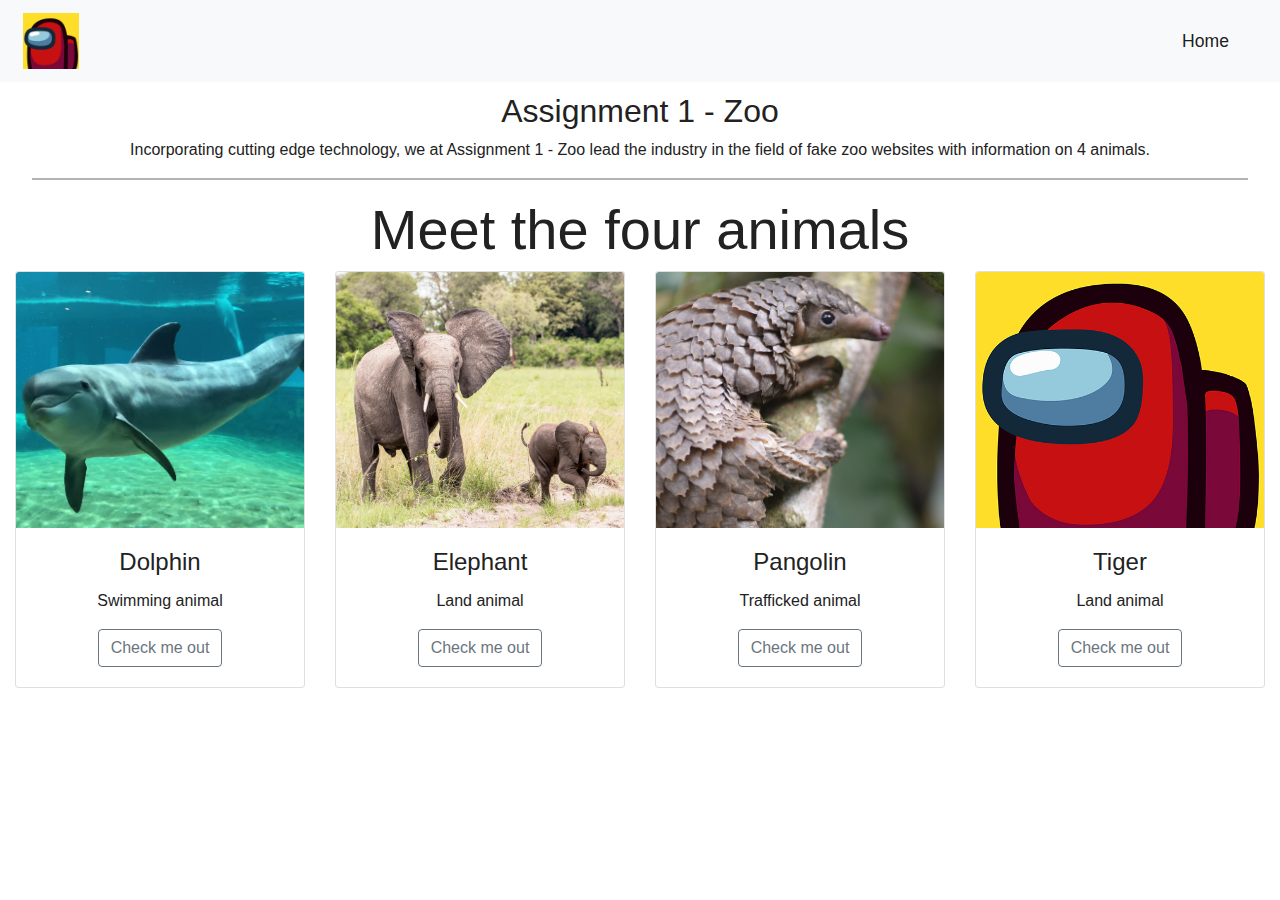
<file: index.html>
<!doctype html>
<html lang = "en">
  <head>
    <!-- Required meta tags -->
    <meta charset="UTF-8">
    <meta name="viewport" content="width=device-width, initial-scale=1, shrink-to-fit=no">
    <!-- Bootstrap CSS -->
    <link rel="stylesheet" href="https://stackpath.bootstrapcdn.com/bootstrap/4.3.1/css/bootstrap.min.css" integrity="sha384-ggOyR0iXCbMQv3Xipma34MD+dH/1fQ784/j6cY/iJTQUOhcWr7x9JvoRxT2MZw1T" crossorigin="anonymous">
    <link rel="stylesheet" type="text/css" href="css/index.css">
    
    <title>Zoo</title>
    <!-- Optional JavaScript -->
    <!-- jQuery first, then Popper.js, then Bootstrap JS -->
    <script src="https://code.jquery.com/jquery-3.3.1.slim.min.js" integrity="sha384-q8i/X+965DzO0rT7abK41JStQIAqVgRVzpbzo5smXKp4YfRvH+8abtTE1Pi6jizo" crossorigin="anonymous"></script>
    <script src="https://cdnjs.cloudflare.com/ajax/libs/popper.js/1.14.7/umd/popper.min.js" integrity="sha384-UO2eT0CpHqdSJQ6hJty5KVphtPhzWj9WO1clHTMGa3JDZwrnQq4sF86dIHNDz0W1" crossorigin="anonymous"></script>
    <script src="https://stackpath.bootstrapcdn.com/bootstrap/4.3.1/js/bootstrap.min.js" integrity="sha384-JjSmVgyd0p3pXB1rRibZUAYoIIy6OrQ6VrjIEaFf/nJGzIxFDsf4x0xIM+B07jRM" crossorigin="anonymous"></script>
</head>
    <body>
        <!-- Navigation -->
        <nav class = "navbar navbar-expand-md navbar-light bg-light sticky-top"> <!-- expand md makes it so if the screen is smaller like in mobile, it becomes a dropdown menu tab light makes bg light text dark and stick top sticks it to the top -->
            <div class = "container-fluid">
                <a class = "navbar-brand" href="#"><img src="images/amongus.png" width="56" height="56"></a>
                <button class = "navbar-toggler" type="button" data-toggle="collapse" data-target="#navbarResponsive"><!-- this button is the dropdown menu which appears when screen md -->
                    <span class = "navbar-toggler-icon"></span>
                </button>
                <div class ="collapse navbar-collapse" id="navbarResponsive">
                    <ul class="navbar-nav ml-auto">
                        <li class="nav-item active">
                            <a class="nav-link" href="#">Home</a>
                        </li>
                        <!--<li class="nav-item">
                            <a class="nav-link" href="#">About</a>
                        </li>
                        <li class="nav-item">
                            <a class="nav-link" href="#">Services</a>
                        </li>
                        <li class="nav-item">
                            <a class="nav-link" href="#">Team</a>
                        </li>
                        <li class="nav-item">
                            <a class="nav-link" href="#">Connect</a>
                        </li>-->
                    </ul>
                </div>
            </div>
        </nav>

        <!-- Image slider - I followed along in a video to implement this but I'm pretty sure sliders arent optimal for websites and so I commented this part out
        <div id="slides" class="carousel slide" data-ride="carousel">
            <ul class="carousel-indicators">
                <li data-target="#slides" data-slide-to="0" class="active"></li>
                <li data-target="#slides" data-slide-to="1"></li>
                <li data-target="#slides" data-slide-to="2"></li>
            </ul>
            <div class="carousel-inner">
                <div class="carousel-item active">
                    <img src = "images/elephant.jpg" style="width: 100%">
                    <div class="carousel-caption">
                        <h1 class="display-2">Chungus</h1>
                        <h3>Amongus</h3>
                        <button type="button" class="btn btn-outline-light btn-large">SUS</button>
                        <button type="button" class="btn btn-primary btn-large">INNOCENT</button>
                    </div>
                </div>
                <div class="carousel-item">
                    <img src = "images/dolphi.jpg" style="width: 100%">
                </div>
                <div class="carousel-item">
                    <img src = "images/pango.jpg" style="width: 100%">
                </div>
            </div>
        </div>
        Incorporating cutting edge technology, we at assignemnt 1 zoo lead the field of 4 animal information websites.
        -->

        <div class="container-fluid padding">
                <div class="col-12 text-center two">
                    <h2>Assignment 1 - Zoo</h2>
                    <p>Incorporating cutting edge technology, we at Assignment 1 - Zoo lead the industry in the field of fake zoo websites with information on 4 animals.</p>
                    <!--<a href="#" class="btn btn-primary"></a>-->
                </div>
            </div>
        </div>
        <hr>

        <div class="container-fluid padding">
            <div class="row welcome text-center">
                <div class="col-12">
                    <h1 class="display-4">Meet the four animals</h1>
                </div>
            </div>
        </div>

        <div class="container-fluid padding">
            <div class="row padding text-center">
                <div class="col-md-3">
                    <div class="card">
                        <img src="images/dolphi.jpg" class="card-img-top resize">
                        <div class="card-body">
                            <h4 class="card-title">Dolphin</h4>
                            <p class="card-text">Swimming animal</p>
                            <a href="dolphin.html" class="btn btn-outline-secondary">Check me out</a>
                        </div>
                    </div>
                </div>
                <div class="col-md-3">
                    <div class="card">
                        <img src="images/elephant.jpg" class="card-img-top resize">
                        <div class="card-body">
                            <h4 class="card-title">Elephant</h4>
                            <p class="card-text">Land animal</p>
                            <a href="elephant.html" class="btn btn-outline-secondary">Check me out</a>
                        </div>
                    </div>
                </div>
                <div class="col-md-3">
                    <div class="card">
                        <img src="images/pango.jpg" class="card-img-top resize">
                        <div class="card-body">
                            <h4 class="card-title">Pangolin</h4>
                            <p class="card-text">Trafficked animal</p>
                            <a href="pangolin.html" class="btn btn-outline-secondary">Check me out</a>
                        </div>
                    </div>
                </div>
                <div class="col-md-3">
                    <div class="card">
                        <img src="images/amongus.png" class="card-img-top resize">
                        <div class="card-body">
                            <h4 class="card-title">Tiger</h4>
                            <p class="card-text">Land animal</p>
                            <a href="tiger.html" class="btn btn-outline-secondary">Check me out</a>
                        </div>
                    </div>
                </div>
            </div>
        </div>

        <!-- Jumbotron - A jumbotron is a big grey box used to indicate some text which requires extra attention. Any text that seems to be important can be written inside a jumbotron to make it appear big and noticeable. 
        <div class="container-fluid">
            <div class="row jumbotron">
                <div class="col-xs-12 col-sm-12 col-md-9 col-lg-9 col-xl-10">
                    <p class ="lead">This is zoo wow</p>
                </div>
                <div class="col-xs-12 col-sm-12 col-md-3 col-lg-3 col-xl-2">
                    <a href="#">
                        <button type="button" class="btn btn-outline-secondary-btn-lg">Zoo time.</button>
                    </a>
                </div>
            </div>
        </div>
        
        <div class="container-fluid padding">
            <div class="row text-center">
                <div class="col-12">
                    <h1 class="display-4">Amongus</h1>
                </div>
                <div class="col-12">
                    <p class="lead">I am not the sussus amogus imposter</p>
                </div>
            </div>
        </div>

         3 column section
        <div class="container-fluid padding">
            <div class="row text-center padding">
                <div class="col-xs-12 col-sm-6 col-md-4">
                    <i class="fa fa-code" aria-hidden="true"></i>
                    <h3>HTML5</h3>
                    <p>Built with the latest version of HTML, HTML%</p>
                </div>
                <div class="col-xs-12 col-sm-6 col-md-4">
                    <i class="fa fa-code" aria-hidden="true"></i>
                    <h3>HTML5</h3>
                    <p>Built with the latest version of HTML, HTML%</p>
                </div>
                <div class="col-xs-12 col-md-4">
                    <i class="fa fa-code" aria-hidden="true"></i>
                    <h3>HTML5</h3>
                    <p>Built with the latest version of HTML, HTML%</p>
                </div>
            </div>
            <hr class="my-4">
        </div>

         2 column section
        <div class="container-fluid padding">
            <div class="col-md-12 col-lg-6">
                <h2>I suspect that there is an IMPOSTER amongus.</h2>
                <p>and i believe that RED IS THE IMPOSTER OMG</p>
                <a href="#" class="btn btn-primary">Learn more abot sus</a>
            </div>
            <div class="col-lg-6">
                <img src="" class="img-fluid">
            </div>
        </div>




        Footer
        <footer>
            <div class="container-fluid padding">
                <div class="row text-center">
                </div>
            </div>
        </footer>-->
    </body>
</html>
</file>
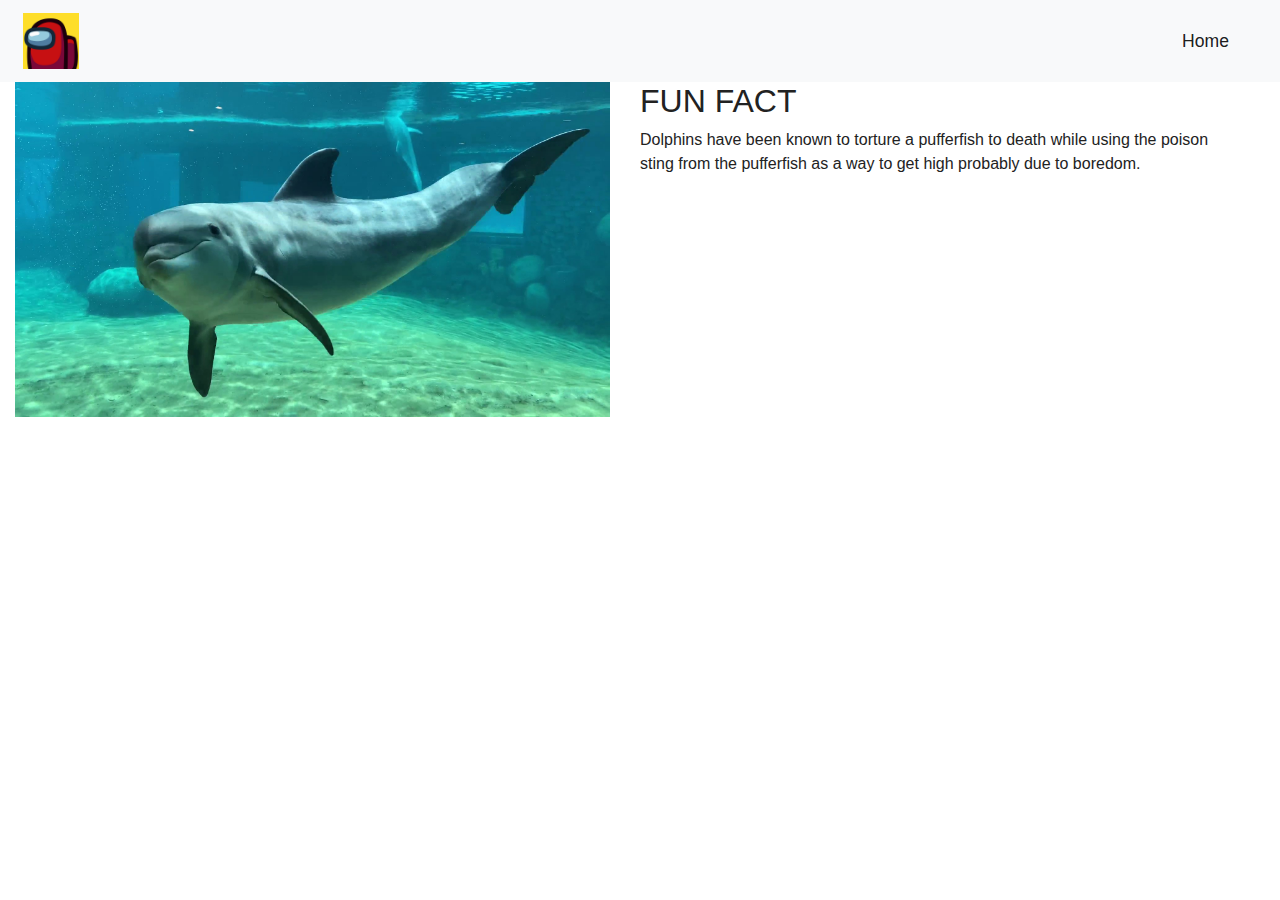
<file: dolphin.html>
<!doctype html>
<html>
  <head>
          <!-- Required meta tags -->
    <meta charset="UTF-8">
    <meta name="viewport" content="width=device-width, initial-scale=1, shrink-to-fit=no">
    <!-- Bootstrap CSS -->
    <link rel="stylesheet" href="https://stackpath.bootstrapcdn.com/bootstrap/4.3.1/css/bootstrap.min.css" integrity="sha384-ggOyR0iXCbMQv3Xipma34MD+dH/1fQ784/j6cY/iJTQUOhcWr7x9JvoRxT2MZw1T" crossorigin="anonymous">
    <link rel="stylesheet" type="text/css" href="css/index.css">
    
    <title>Zoo</title>
    <!-- Optional JavaScript -->
    <!-- jQuery first, then Popper.js, then Bootstrap JS -->
    <script src="https://code.jquery.com/jquery-3.3.1.slim.min.js" integrity="sha384-q8i/X+965DzO0rT7abK41JStQIAqVgRVzpbzo5smXKp4YfRvH+8abtTE1Pi6jizo" crossorigin="anonymous"></script>
    <script src="https://cdnjs.cloudflare.com/ajax/libs/popper.js/1.14.7/umd/popper.min.js" integrity="sha384-UO2eT0CpHqdSJQ6hJty5KVphtPhzWj9WO1clHTMGa3JDZwrnQq4sF86dIHNDz0W1" crossorigin="anonymous"></script>
    <script src="https://stackpath.bootstrapcdn.com/bootstrap/4.3.1/js/bootstrap.min.js" integrity="sha384-JjSmVgyd0p3pXB1rRibZUAYoIIy6OrQ6VrjIEaFf/nJGzIxFDsf4x0xIM+B07jRM" crossorigin="anonymous"></script>
    <title>Dolphin</title>

</head>
    <body>
        <!-- Navigation -->
        <nav class = "navbar navbar-expand-md navbar-light bg-light sticky-top"> <!-- expand md makes it so if the screen is smaller like in mobile, it becomes a dropdown menu tab light makes bg light text dark and stick top sticks it to the top -->
            <div class = "container-fluid">
                <a class = "navbar-brand" href="#"><img src="images/amongus.png" width="56" height="56"></a>
                <button class = "navbar-toggler" type="button" data-toggle="collapse" data-target="#navbarResponsive"><!-- this button is the dropdown menu which appears when screen md -->
                    <span class = "navbar-toggler-icon"></span>
                </button>
                <div class ="collapse navbar-collapse" id="navbarResponsive">
                    <ul class="navbar-nav ml-auto">
                        <li class="nav-item active">
                            <a class="nav-link" href="index.html">Home</a>
                        </li>
                    </ul>
                </div>
            </div>
        </nav>
        <div class="container-fluid row padding">
            <div class="col-md-12 col-lg-6">
                <img class="img-fluid" src="images/dolphi.jpg">
            </div>
            <div class="col-md-12 col-lg-6">
                <h2>FUN FACT</h2>
                <p>Dolphins have been known to torture a pufferfish to death while using the poison sting from the pufferfish as a way to get high probably due to boredom.</p>
            </div>
        </div>
    </div>
        <div>
            
        </div>
    </body>
</html>
</file>
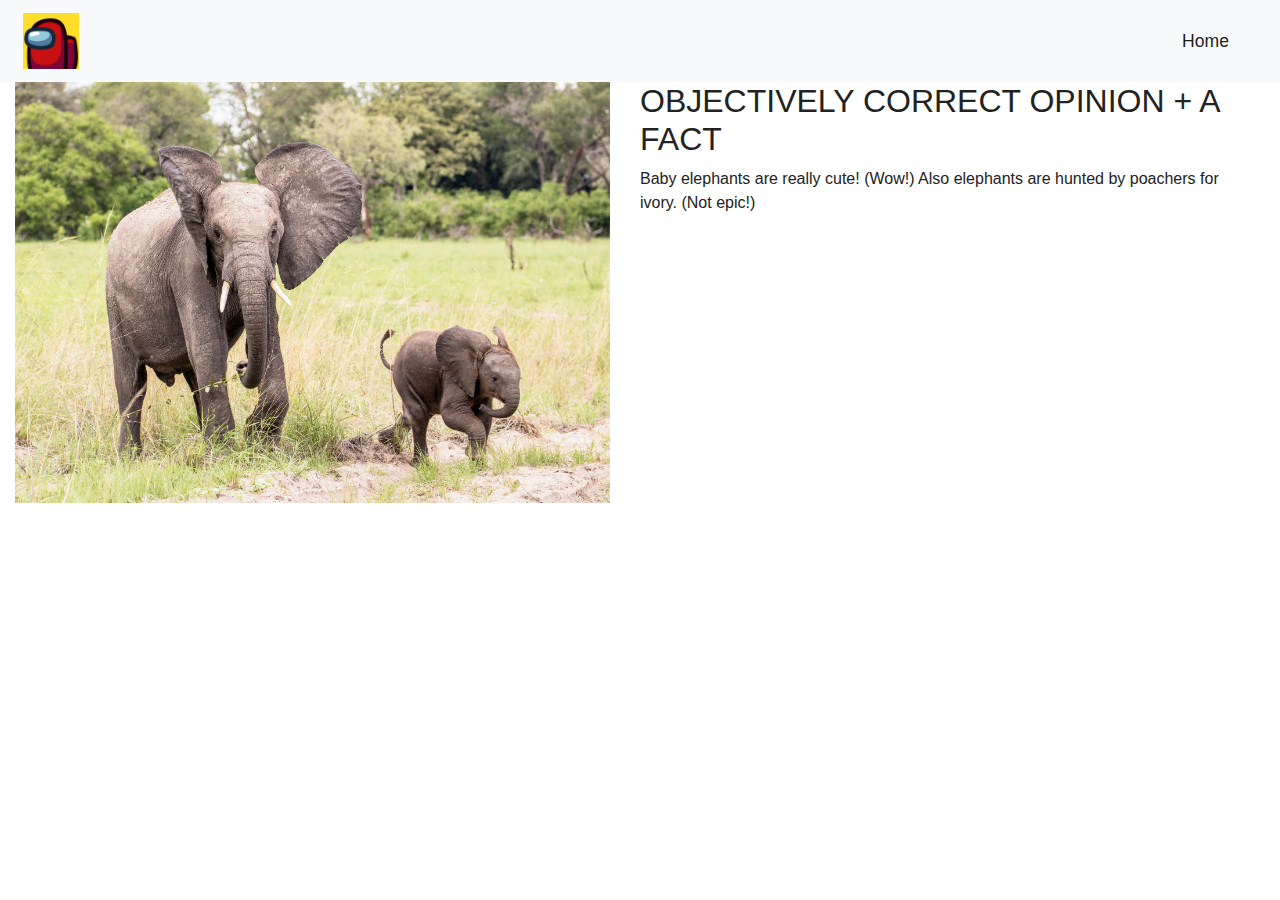
<file: elephant.html>
<!doctype html>
<html>
  <head>
          <!-- Required meta tags -->
    <meta charset="UTF-8">
    <meta name="viewport" content="width=device-width, initial-scale=1, shrink-to-fit=no">
    <!-- Bootstrap CSS -->
    <link rel="stylesheet" href="https://stackpath.bootstrapcdn.com/bootstrap/4.3.1/css/bootstrap.min.css" integrity="sha384-ggOyR0iXCbMQv3Xipma34MD+dH/1fQ784/j6cY/iJTQUOhcWr7x9JvoRxT2MZw1T" crossorigin="anonymous">
    <link rel="stylesheet" type="text/css" href="css/index.css">
    
    <title>Zoo</title>
    <!-- Optional JavaScript -->
    <!-- jQuery first, then Popper.js, then Bootstrap JS -->
    <script src="https://code.jquery.com/jquery-3.3.1.slim.min.js" integrity="sha384-q8i/X+965DzO0rT7abK41JStQIAqVgRVzpbzo5smXKp4YfRvH+8abtTE1Pi6jizo" crossorigin="anonymous"></script>
    <script src="https://cdnjs.cloudflare.com/ajax/libs/popper.js/1.14.7/umd/popper.min.js" integrity="sha384-UO2eT0CpHqdSJQ6hJty5KVphtPhzWj9WO1clHTMGa3JDZwrnQq4sF86dIHNDz0W1" crossorigin="anonymous"></script>
    <script src="https://stackpath.bootstrapcdn.com/bootstrap/4.3.1/js/bootstrap.min.js" integrity="sha384-JjSmVgyd0p3pXB1rRibZUAYoIIy6OrQ6VrjIEaFf/nJGzIxFDsf4x0xIM+B07jRM" crossorigin="anonymous"></script>
    <title>Dolphin</title>

</head>
    <body>
        <!-- Navigation -->
        <nav class = "navbar navbar-expand-md navbar-light bg-light sticky-top"> <!-- expand md makes it so if the screen is smaller like in mobile, it becomes a dropdown menu tab light makes bg light text dark and stick top sticks it to the top -->
            <div class = "container-fluid">
                <a class = "navbar-brand" href="#"><img src="images/amongus.png" width="56" height="56"></a>
                <button class = "navbar-toggler" type="button" data-toggle="collapse" data-target="#navbarResponsive"><!-- this button is the dropdown menu which appears when screen md -->
                    <span class = "navbar-toggler-icon"></span>
                </button>
                <div class ="collapse navbar-collapse" id="navbarResponsive">
                    <ul class="navbar-nav ml-auto">
                        <li class="nav-item active">
                            <a class="nav-link" href="index.html">Home</a>
                        </li>
                    </ul>
                </div>
            </div>
        </nav>
        <div class="container-fluid row padding">
            <div class="col-md-12 col-lg-6">
                <img class="img-fluid" src="images/elephant.jpg">
            </div>
            <div class="col-md-12 col-lg-6">
                <h2>OBJECTIVELY CORRECT OPINION + A FACT</h2>
                <p>Baby elephants are really cute! (Wow!) Also elephants are hunted by poachers for ivory. (Not epic!)</p>
            </div>
        </div>
    </div>
        <div>
            
        </div>
    </body>
</html>
</file>
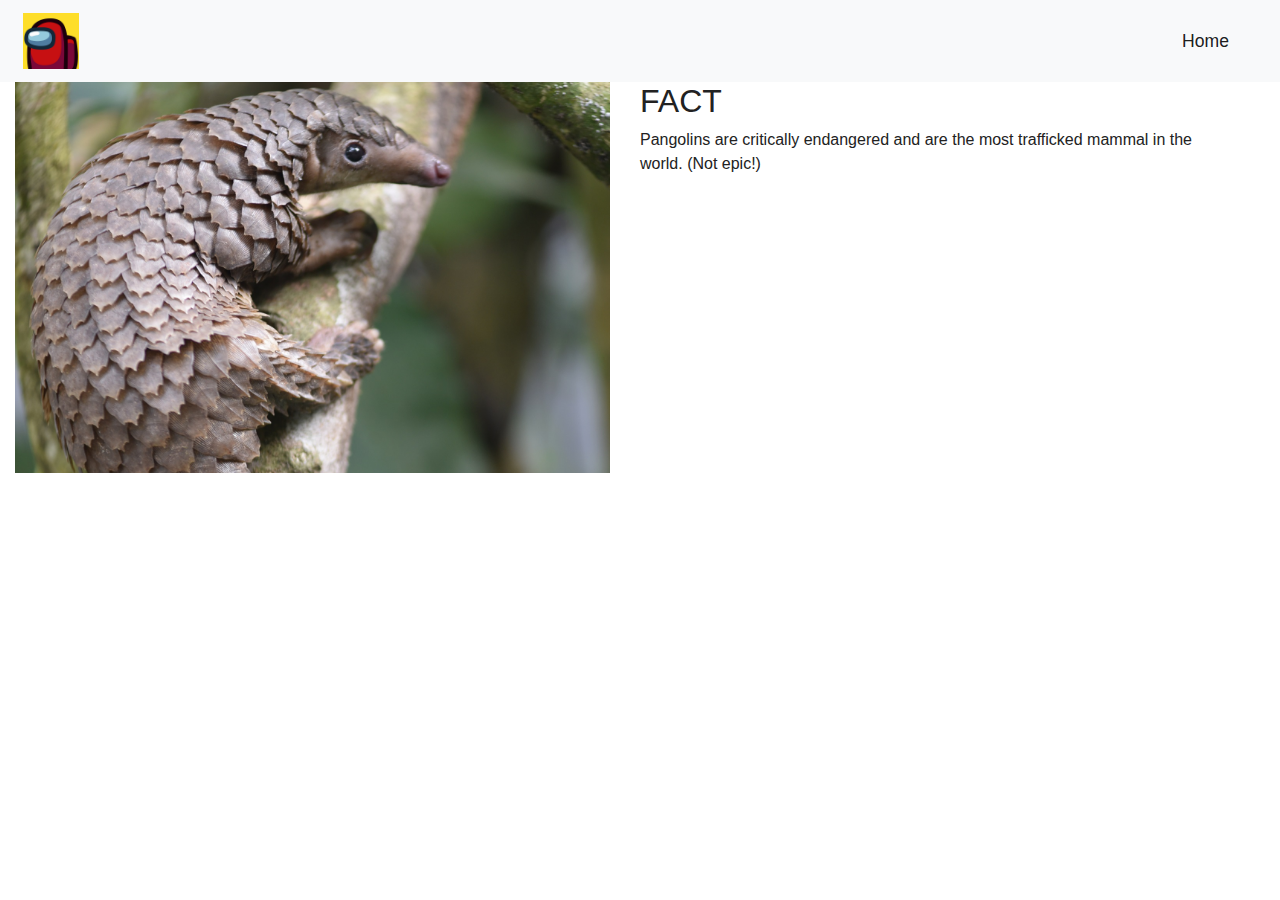
<file: pangolin.html>
<!doctype html>
<html>
  <head>
          <!-- Required meta tags -->
    <meta charset="UTF-8">
    <meta name="viewport" content="width=device-width, initial-scale=1, shrink-to-fit=no">
    <!-- Bootstrap CSS -->
    <link rel="stylesheet" href="https://stackpath.bootstrapcdn.com/bootstrap/4.3.1/css/bootstrap.min.css" integrity="sha384-ggOyR0iXCbMQv3Xipma34MD+dH/1fQ784/j6cY/iJTQUOhcWr7x9JvoRxT2MZw1T" crossorigin="anonymous">
    <link rel="stylesheet" type="text/css" href="css/index.css">
    
    <title>Zoo</title>
    <!-- Optional JavaScript -->
    <!-- jQuery first, then Popper.js, then Bootstrap JS -->
    <script src="https://code.jquery.com/jquery-3.3.1.slim.min.js" integrity="sha384-q8i/X+965DzO0rT7abK41JStQIAqVgRVzpbzo5smXKp4YfRvH+8abtTE1Pi6jizo" crossorigin="anonymous"></script>
    <script src="https://cdnjs.cloudflare.com/ajax/libs/popper.js/1.14.7/umd/popper.min.js" integrity="sha384-UO2eT0CpHqdSJQ6hJty5KVphtPhzWj9WO1clHTMGa3JDZwrnQq4sF86dIHNDz0W1" crossorigin="anonymous"></script>
    <script src="https://stackpath.bootstrapcdn.com/bootstrap/4.3.1/js/bootstrap.min.js" integrity="sha384-JjSmVgyd0p3pXB1rRibZUAYoIIy6OrQ6VrjIEaFf/nJGzIxFDsf4x0xIM+B07jRM" crossorigin="anonymous"></script>
    <title>Dolphin</title>

</head>
    <body>
        <!-- Navigation -->
        <nav class = "navbar navbar-expand-md navbar-light bg-light sticky-top"> <!-- expand md makes it so if the screen is smaller like in mobile, it becomes a dropdown menu tab light makes bg light text dark and stick top sticks it to the top -->
            <div class = "container-fluid">
                <a class = "navbar-brand" href="#"><img src="images/amongus.png" width="56" height="56"></a>
                <button class = "navbar-toggler" type="button" data-toggle="collapse" data-target="#navbarResponsive"><!-- this button is the dropdown menu which appears when screen md -->
                    <span class = "navbar-toggler-icon"></span>
                </button>
                <div class ="collapse navbar-collapse" id="navbarResponsive">
                    <ul class="navbar-nav ml-auto">
                        <li class="nav-item active">
                            <a class="nav-link" href="index.html">Home</a>
                        </li>
                    </ul>
                </div>
            </div>
        </nav>
        <div class="container-fluid row padding">
            <div class="col-md-12 col-lg-6">
                <img class="img-fluid" src="images/pango.jpg">
            </div>
            <div class="col-md-12 col-lg-6">
                <h2>FACT</h2>
                <p>Pangolins are critically endangered and are the most trafficked mammal in the world. (Not epic!)</p>
            </div>
        </div>
    </div>
        <div>
            
        </div>
    </body>
</html>
</file>
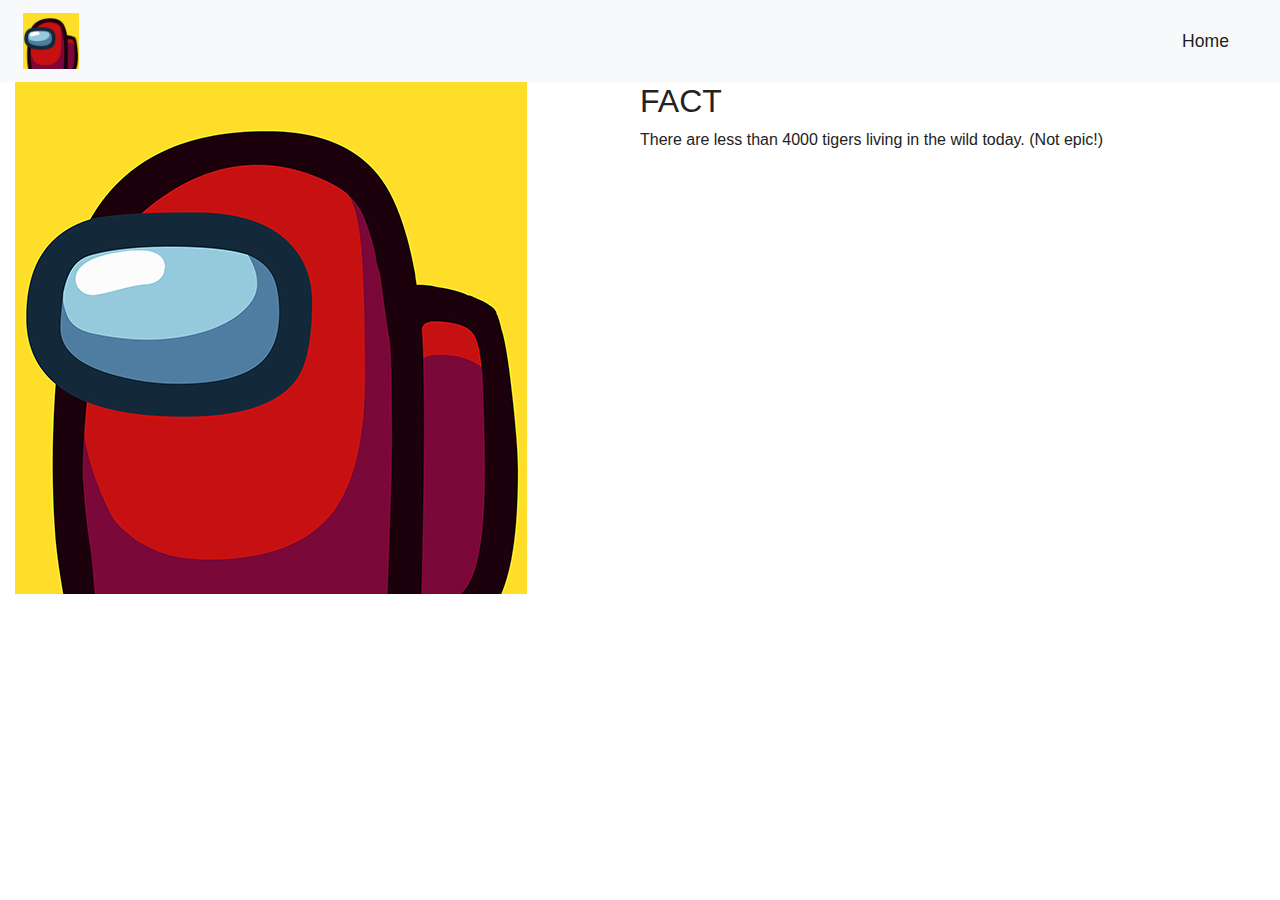
<file: tiger.html>
<!doctype html>
<html>
  <head>
          <!-- Required meta tags -->
    <meta charset="UTF-8">
    <meta name="viewport" content="width=device-width, initial-scale=1, shrink-to-fit=no">
    <!-- Bootstrap CSS -->
    <link rel="stylesheet" href="https://stackpath.bootstrapcdn.com/bootstrap/4.3.1/css/bootstrap.min.css" integrity="sha384-ggOyR0iXCbMQv3Xipma34MD+dH/1fQ784/j6cY/iJTQUOhcWr7x9JvoRxT2MZw1T" crossorigin="anonymous">
    <link rel="stylesheet" type="text/css" href="css/index.css">
    
    <title>Zoo</title>
    <!-- Optional JavaScript -->
    <!-- jQuery first, then Popper.js, then Bootstrap JS -->
    <script src="https://code.jquery.com/jquery-3.3.1.slim.min.js" integrity="sha384-q8i/X+965DzO0rT7abK41JStQIAqVgRVzpbzo5smXKp4YfRvH+8abtTE1Pi6jizo" crossorigin="anonymous"></script>
    <script src="https://cdnjs.cloudflare.com/ajax/libs/popper.js/1.14.7/umd/popper.min.js" integrity="sha384-UO2eT0CpHqdSJQ6hJty5KVphtPhzWj9WO1clHTMGa3JDZwrnQq4sF86dIHNDz0W1" crossorigin="anonymous"></script>
    <script src="https://stackpath.bootstrapcdn.com/bootstrap/4.3.1/js/bootstrap.min.js" integrity="sha384-JjSmVgyd0p3pXB1rRibZUAYoIIy6OrQ6VrjIEaFf/nJGzIxFDsf4x0xIM+B07jRM" crossorigin="anonymous"></script>
    <title>Dolphin</title>

</head>
    <body>
        <!-- Navigation -->
        <nav class = "navbar navbar-expand-md navbar-light bg-light sticky-top"> <!-- expand md makes it so if the screen is smaller like in mobile, it becomes a dropdown menu tab light makes bg light text dark and stick top sticks it to the top -->
            <div class = "container-fluid">
                <a class = "navbar-brand" href="#"><img src="images/amongus.png" width="56" height="56"></a>
                <button class = "navbar-toggler" type="button" data-toggle="collapse" data-target="#navbarResponsive"><!-- this button is the dropdown menu which appears when screen md -->
                    <span class = "navbar-toggler-icon"></span>
                </button>
                <div class ="collapse navbar-collapse" id="navbarResponsive">
                    <ul class="navbar-nav ml-auto">
                        <li class="nav-item active">
                            <a class="nav-link" href="index.html">Home</a>
                        </li>
                    </ul>
                </div>
            </div>
        </nav>
        <div class="container-fluid row padding">
            <div class="col-md-12 col-lg-6">
                <img class="img-fluid" src="images/amongus.png">
            </div>
            <div class="col-md-12 col-lg-6">
                <h2>FACT</h2>
                <p>There are less than 4000 tigers living in the wild today. (Not epic!)</p>
            </div>
        </div>
    </div>
        <div>
            
        </div>
    </body>
</html>
</file>
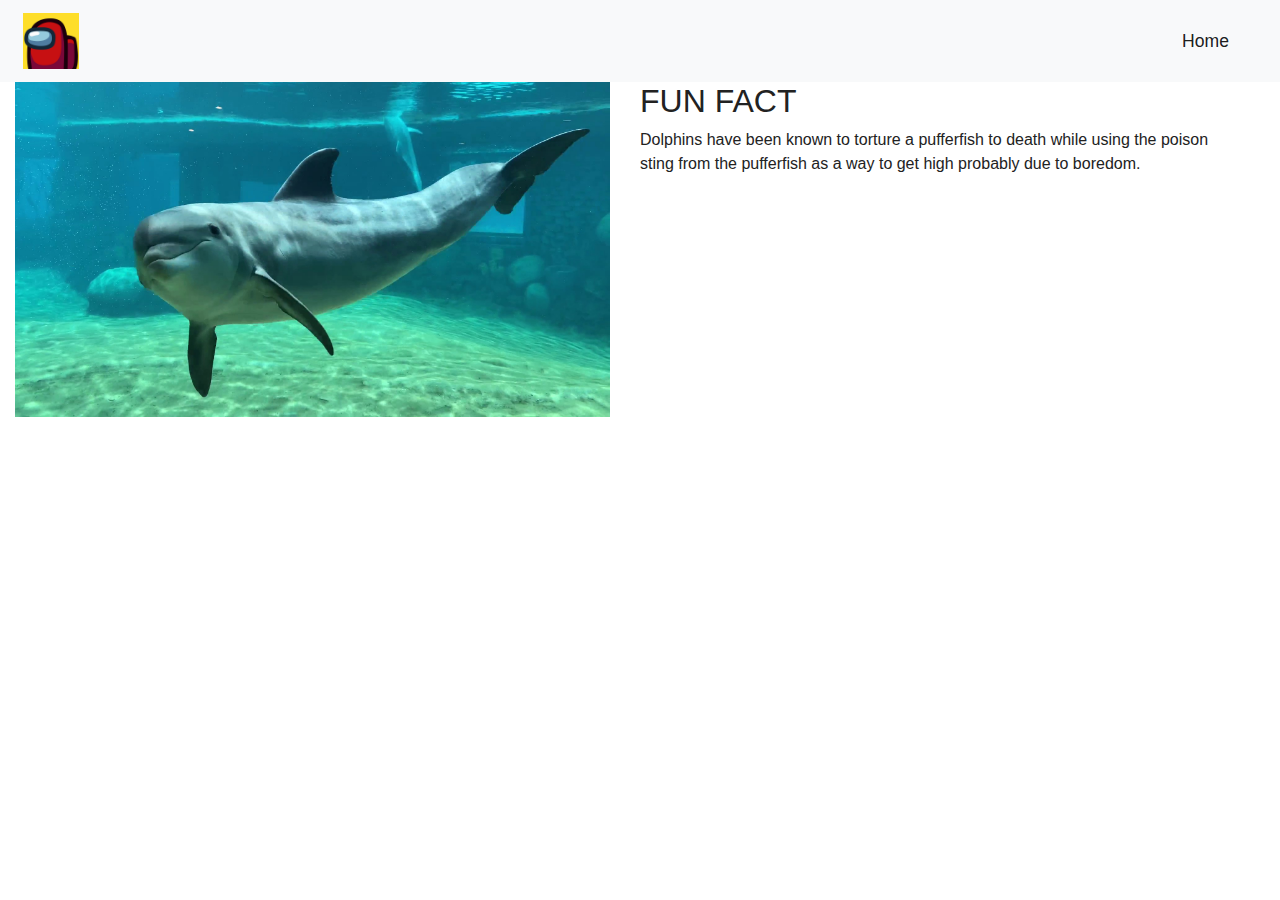
<file: animals/dolphin.html>
<!doctype html>
<html>
  <head>
          <!-- Required meta tags -->
    <meta charset="UTF-8">
    <meta name="viewport" content="width=device-width, initial-scale=1, shrink-to-fit=no">
    <!-- Bootstrap CSS -->
    <link rel="stylesheet" href="https://stackpath.bootstrapcdn.com/bootstrap/4.3.1/css/bootstrap.min.css" integrity="sha384-ggOyR0iXCbMQv3Xipma34MD+dH/1fQ784/j6cY/iJTQUOhcWr7x9JvoRxT2MZw1T" crossorigin="anonymous">
    <link rel="stylesheet" type="text/css" href="/css/index.css">
    
    <title>Zoo</title>
    <!-- Optional JavaScript -->
    <!-- jQuery first, then Popper.js, then Bootstrap JS -->
    <script src="https://code.jquery.com/jquery-3.3.1.slim.min.js" integrity="sha384-q8i/X+965DzO0rT7abK41JStQIAqVgRVzpbzo5smXKp4YfRvH+8abtTE1Pi6jizo" crossorigin="anonymous"></script>
    <script src="https://cdnjs.cloudflare.com/ajax/libs/popper.js/1.14.7/umd/popper.min.js" integrity="sha384-UO2eT0CpHqdSJQ6hJty5KVphtPhzWj9WO1clHTMGa3JDZwrnQq4sF86dIHNDz0W1" crossorigin="anonymous"></script>
    <script src="https://stackpath.bootstrapcdn.com/bootstrap/4.3.1/js/bootstrap.min.js" integrity="sha384-JjSmVgyd0p3pXB1rRibZUAYoIIy6OrQ6VrjIEaFf/nJGzIxFDsf4x0xIM+B07jRM" crossorigin="anonymous"></script>
    <title>Dolphin</title>

</head>
    <body>
        <!-- Navigation -->
        <nav class = "navbar navbar-expand-md navbar-light bg-light sticky-top"> <!-- expand md makes it so if the screen is smaller like in mobile, it becomes a dropdown menu tab light makes bg light text dark and stick top sticks it to the top -->
            <div class = "container-fluid">
                <a class = "navbar-brand" href="#"><img src="/images/amongus.png" width="56" height="56"></a>
                <button class = "navbar-toggler" type="button" data-toggle="collapse" data-target="#navbarResponsive"><!-- this button is the dropdown menu which appears when screen md -->
                    <span class = "navbar-toggler-icon"></span>
                </button>
                <div class ="collapse navbar-collapse" id="navbarResponsive">
                    <ul class="navbar-nav ml-auto">
                        <li class="nav-item active">
                            <a class="nav-link" href="/index.html">Home</a>
                        </li>
                    </ul>
                </div>
            </div>
        </nav>
        <div class="container-fluid row padding">
            <div class="col-md-12 col-lg-6">
                <img class="img-fluid" src="/images/dolphi.jpg">
            </div>
            <div class="col-md-12 col-lg-6">
                <h2>FUN FACT</h2>
                <p>Dolphins have been known to torture a pufferfish to death while using the poison sting from the pufferfish as a way to get high probably due to boredom.</p>
            </div>
        </div>
    </div>
        <div>
            
        </div>
    </body>
</html>
</file>
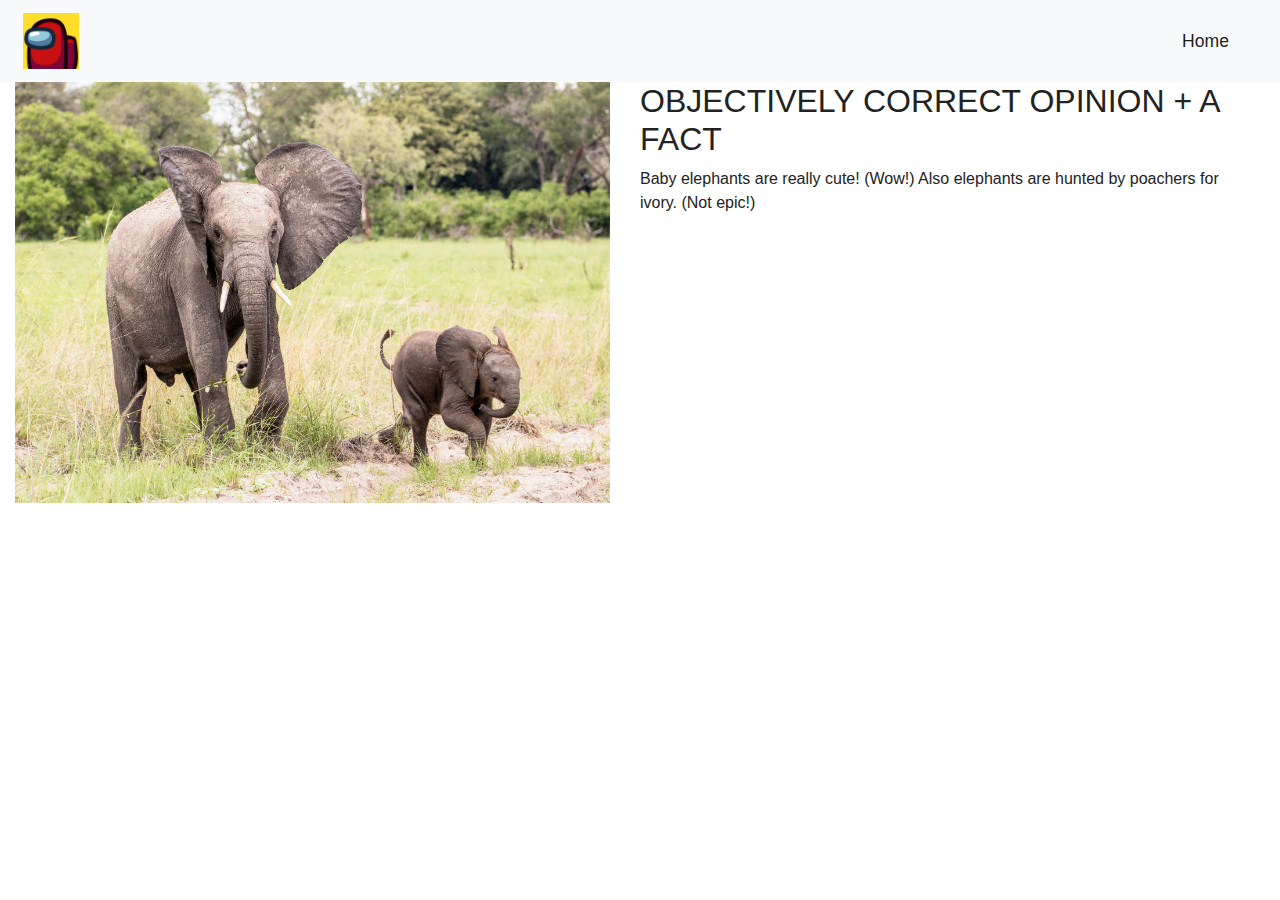
<file: animals/elephant.html>
<!doctype html>
<html>
  <head>
          <!-- Required meta tags -->
    <meta charset="UTF-8">
    <meta name="viewport" content="width=device-width, initial-scale=1, shrink-to-fit=no">
    <!-- Bootstrap CSS -->
    <link rel="stylesheet" href="https://stackpath.bootstrapcdn.com/bootstrap/4.3.1/css/bootstrap.min.css" integrity="sha384-ggOyR0iXCbMQv3Xipma34MD+dH/1fQ784/j6cY/iJTQUOhcWr7x9JvoRxT2MZw1T" crossorigin="anonymous">
    <link rel="stylesheet" type="text/css" href="/css/index.css">
    
    <title>Zoo</title>
    <!-- Optional JavaScript -->
    <!-- jQuery first, then Popper.js, then Bootstrap JS -->
    <script src="https://code.jquery.com/jquery-3.3.1.slim.min.js" integrity="sha384-q8i/X+965DzO0rT7abK41JStQIAqVgRVzpbzo5smXKp4YfRvH+8abtTE1Pi6jizo" crossorigin="anonymous"></script>
    <script src="https://cdnjs.cloudflare.com/ajax/libs/popper.js/1.14.7/umd/popper.min.js" integrity="sha384-UO2eT0CpHqdSJQ6hJty5KVphtPhzWj9WO1clHTMGa3JDZwrnQq4sF86dIHNDz0W1" crossorigin="anonymous"></script>
    <script src="https://stackpath.bootstrapcdn.com/bootstrap/4.3.1/js/bootstrap.min.js" integrity="sha384-JjSmVgyd0p3pXB1rRibZUAYoIIy6OrQ6VrjIEaFf/nJGzIxFDsf4x0xIM+B07jRM" crossorigin="anonymous"></script>
    <title>Dolphin</title>

</head>
    <body>
        <!-- Navigation -->
        <nav class = "navbar navbar-expand-md navbar-light bg-light sticky-top"> <!-- expand md makes it so if the screen is smaller like in mobile, it becomes a dropdown menu tab light makes bg light text dark and stick top sticks it to the top -->
            <div class = "container-fluid">
                <a class = "navbar-brand" href="#"><img src="/images/amongus.png" width="56" height="56"></a>
                <button class = "navbar-toggler" type="button" data-toggle="collapse" data-target="#navbarResponsive"><!-- this button is the dropdown menu which appears when screen md -->
                    <span class = "navbar-toggler-icon"></span>
                </button>
                <div class ="collapse navbar-collapse" id="navbarResponsive">
                    <ul class="navbar-nav ml-auto">
                        <li class="nav-item active">
                            <a class="nav-link" href="/index.html">Home</a>
                        </li>
                    </ul>
                </div>
            </div>
        </nav>
        <div class="container-fluid row padding">
            <div class="col-md-12 col-lg-6">
                <img class="img-fluid" src="/images/elephant.jpg">
            </div>
            <div class="col-md-12 col-lg-6">
                <h2>OBJECTIVELY CORRECT OPINION + A FACT</h2>
                <p>Baby elephants are really cute! (Wow!) Also elephants are hunted by poachers for ivory. (Not epic!)</p>
            </div>
        </div>
    </div>
        <div>
            
        </div>
    </body>
</html>
</file>
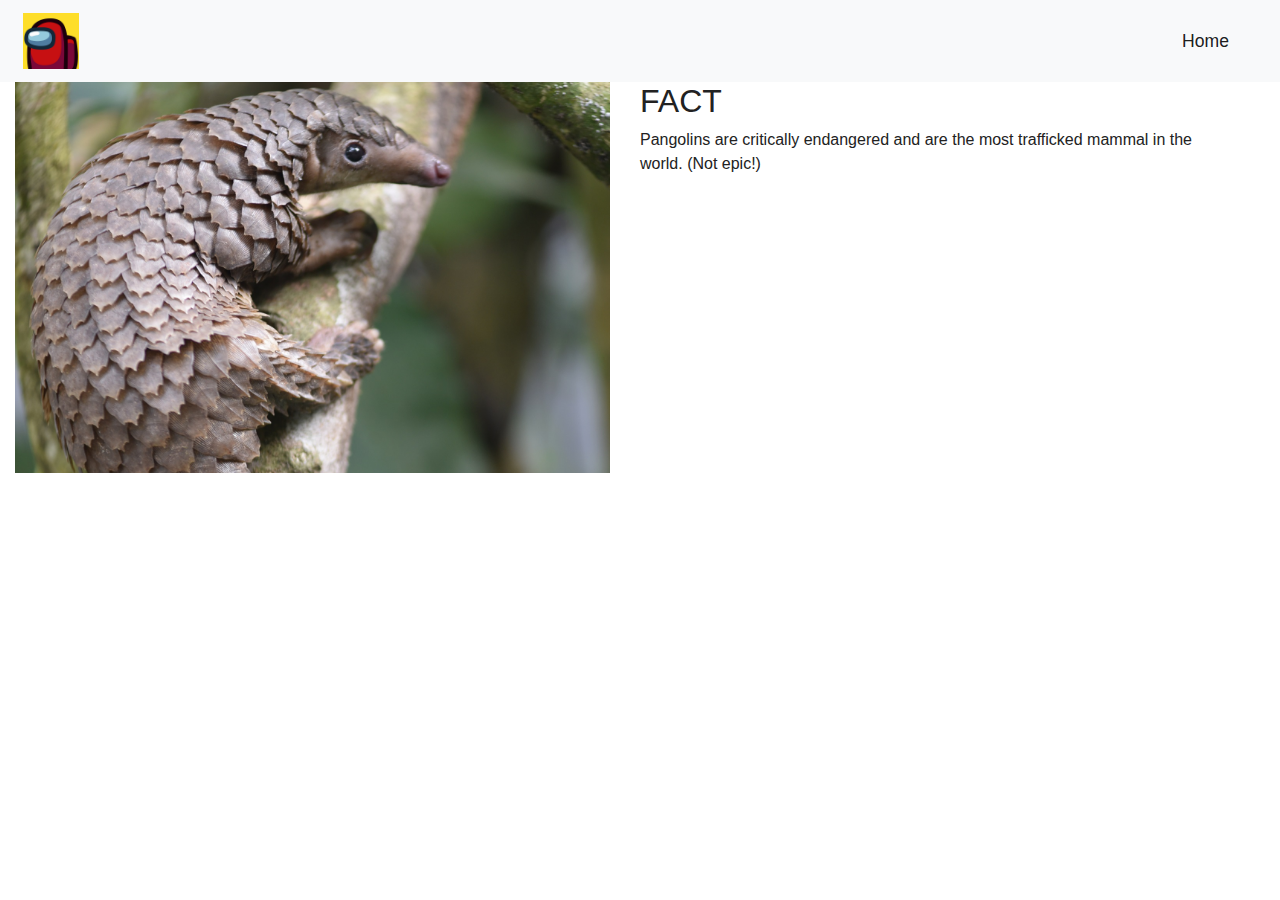
<file: animals/pangolin.html>
<!doctype html>
<html>
  <head>
          <!-- Required meta tags -->
    <meta charset="UTF-8">
    <meta name="viewport" content="width=device-width, initial-scale=1, shrink-to-fit=no">
    <!-- Bootstrap CSS -->
    <link rel="stylesheet" href="https://stackpath.bootstrapcdn.com/bootstrap/4.3.1/css/bootstrap.min.css" integrity="sha384-ggOyR0iXCbMQv3Xipma34MD+dH/1fQ784/j6cY/iJTQUOhcWr7x9JvoRxT2MZw1T" crossorigin="anonymous">
    <link rel="stylesheet" type="text/css" href="/css/index.css">
    
    <title>Zoo</title>
    <!-- Optional JavaScript -->
    <!-- jQuery first, then Popper.js, then Bootstrap JS -->
    <script src="https://code.jquery.com/jquery-3.3.1.slim.min.js" integrity="sha384-q8i/X+965DzO0rT7abK41JStQIAqVgRVzpbzo5smXKp4YfRvH+8abtTE1Pi6jizo" crossorigin="anonymous"></script>
    <script src="https://cdnjs.cloudflare.com/ajax/libs/popper.js/1.14.7/umd/popper.min.js" integrity="sha384-UO2eT0CpHqdSJQ6hJty5KVphtPhzWj9WO1clHTMGa3JDZwrnQq4sF86dIHNDz0W1" crossorigin="anonymous"></script>
    <script src="https://stackpath.bootstrapcdn.com/bootstrap/4.3.1/js/bootstrap.min.js" integrity="sha384-JjSmVgyd0p3pXB1rRibZUAYoIIy6OrQ6VrjIEaFf/nJGzIxFDsf4x0xIM+B07jRM" crossorigin="anonymous"></script>
    <title>Dolphin</title>

</head>
    <body>
        <!-- Navigation -->
        <nav class = "navbar navbar-expand-md navbar-light bg-light sticky-top"> <!-- expand md makes it so if the screen is smaller like in mobile, it becomes a dropdown menu tab light makes bg light text dark and stick top sticks it to the top -->
            <div class = "container-fluid">
                <a class = "navbar-brand" href="#"><img src="/images/amongus.png" width="56" height="56"></a>
                <button class = "navbar-toggler" type="button" data-toggle="collapse" data-target="#navbarResponsive"><!-- this button is the dropdown menu which appears when screen md -->
                    <span class = "navbar-toggler-icon"></span>
                </button>
                <div class ="collapse navbar-collapse" id="navbarResponsive">
                    <ul class="navbar-nav ml-auto">
                        <li class="nav-item active">
                            <a class="nav-link" href="/index.html">Home</a>
                        </li>
                    </ul>
                </div>
            </div>
        </nav>
        <div class="container-fluid row padding">
            <div class="col-md-12 col-lg-6">
                <img class="img-fluid" src="/images/pango.jpg">
            </div>
            <div class="col-md-12 col-lg-6">
                <h2>FACT</h2>
                <p>Pangolins are critically endangered and are the most trafficked mammal in the world. (Not epic!)</p>
            </div>
        </div>
    </div>
        <div>
            
        </div>
    </body>
</html>
</file>
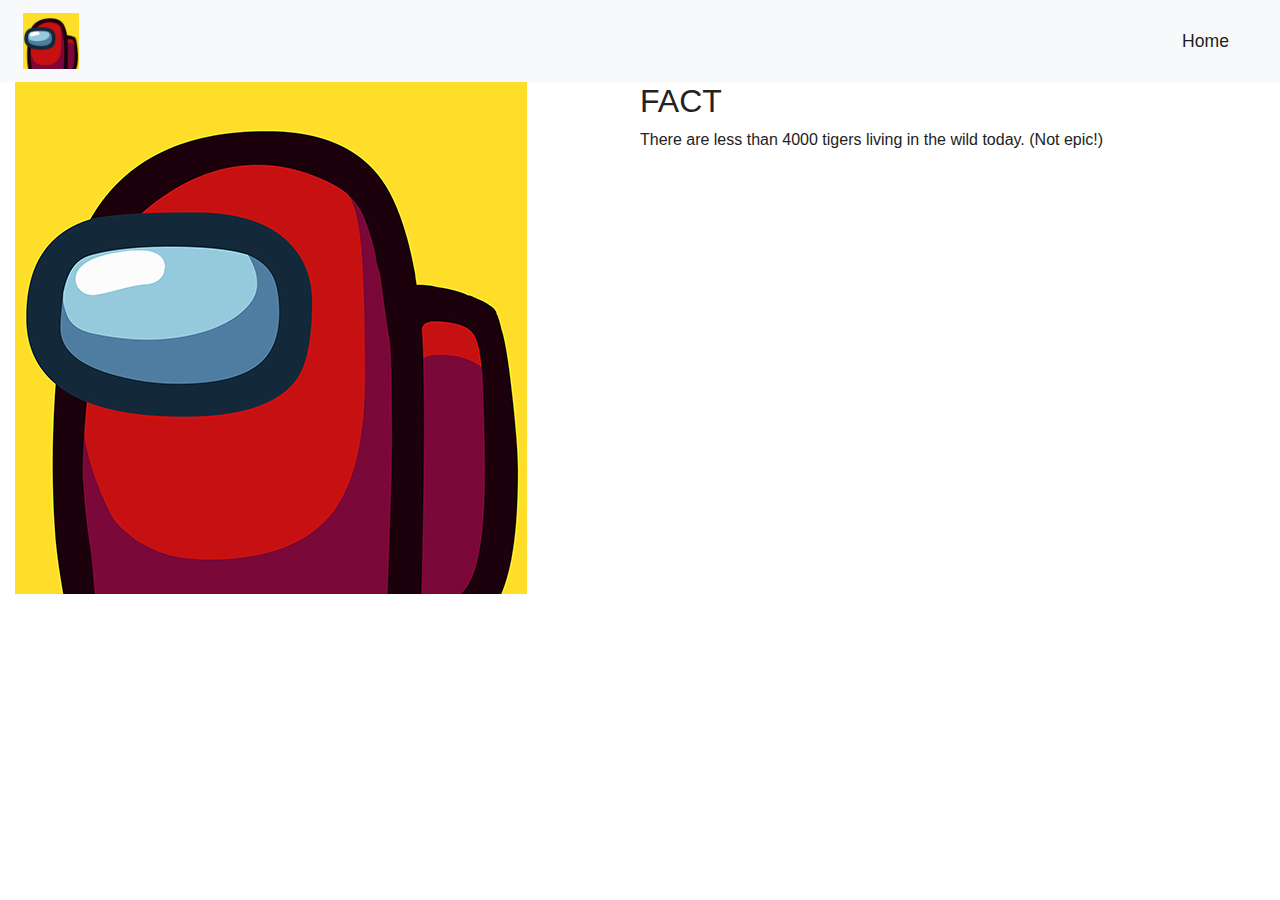
<file: animals/tiger.html>
<!doctype html>
<html>
  <head>
          <!-- Required meta tags -->
    <meta charset="UTF-8">
    <meta name="viewport" content="width=device-width, initial-scale=1, shrink-to-fit=no">
    <!-- Bootstrap CSS -->
    <link rel="stylesheet" href="https://stackpath.bootstrapcdn.com/bootstrap/4.3.1/css/bootstrap.min.css" integrity="sha384-ggOyR0iXCbMQv3Xipma34MD+dH/1fQ784/j6cY/iJTQUOhcWr7x9JvoRxT2MZw1T" crossorigin="anonymous">
    <link rel="stylesheet" type="text/css" href="/css/index.css">
    
    <title>Zoo</title>
    <!-- Optional JavaScript -->
    <!-- jQuery first, then Popper.js, then Bootstrap JS -->
    <script src="https://code.jquery.com/jquery-3.3.1.slim.min.js" integrity="sha384-q8i/X+965DzO0rT7abK41JStQIAqVgRVzpbzo5smXKp4YfRvH+8abtTE1Pi6jizo" crossorigin="anonymous"></script>
    <script src="https://cdnjs.cloudflare.com/ajax/libs/popper.js/1.14.7/umd/popper.min.js" integrity="sha384-UO2eT0CpHqdSJQ6hJty5KVphtPhzWj9WO1clHTMGa3JDZwrnQq4sF86dIHNDz0W1" crossorigin="anonymous"></script>
    <script src="https://stackpath.bootstrapcdn.com/bootstrap/4.3.1/js/bootstrap.min.js" integrity="sha384-JjSmVgyd0p3pXB1rRibZUAYoIIy6OrQ6VrjIEaFf/nJGzIxFDsf4x0xIM+B07jRM" crossorigin="anonymous"></script>
    <title>Dolphin</title>

</head>
    <body>
        <!-- Navigation -->
        <nav class = "navbar navbar-expand-md navbar-light bg-light sticky-top"> <!-- expand md makes it so if the screen is smaller like in mobile, it becomes a dropdown menu tab light makes bg light text dark and stick top sticks it to the top -->
            <div class = "container-fluid">
                <a class = "navbar-brand" href="#"><img src="/images/amongus.png" width="56" height="56"></a>
                <button class = "navbar-toggler" type="button" data-toggle="collapse" data-target="#navbarResponsive"><!-- this button is the dropdown menu which appears when screen md -->
                    <span class = "navbar-toggler-icon"></span>
                </button>
                <div class ="collapse navbar-collapse" id="navbarResponsive">
                    <ul class="navbar-nav ml-auto">
                        <li class="nav-item active">
                            <a class="nav-link" href="/index.html">Home</a>
                        </li>
                    </ul>
                </div>
            </div>
        </nav>
        <div class="container-fluid row padding">
            <div class="col-md-12 col-lg-6">
                <img class="img-fluid" src="/images/amongus.png">
            </div>
            <div class="col-md-12 col-lg-6">
                <h2>FACT</h2>
                <p>There are less than 4000 tigers living in the wild today. (Not epic!)</p>
            </div>
        </div>
    </div>
        <div>
            
        </div>
    </body>
</html>
</file>
<file: css/index.css>
html, body{
    height:100%;
    width:100%;
    font-family: sans-serif;
    color: #222;
}

.navbar{
    padding: 8px;
}

.navbar-nav li{
    padding-right: 20px;
}

.nav-link{
    font-size: 1.1em !important;
}

.resize{
    width:100%;
    height: 20vw;
    object-fit: cover;
}

.two{
    padding-top: .6em;
}

hr{
    border-top: 2px solid #b4b4b4;
    width: 95%;
}
</file>
